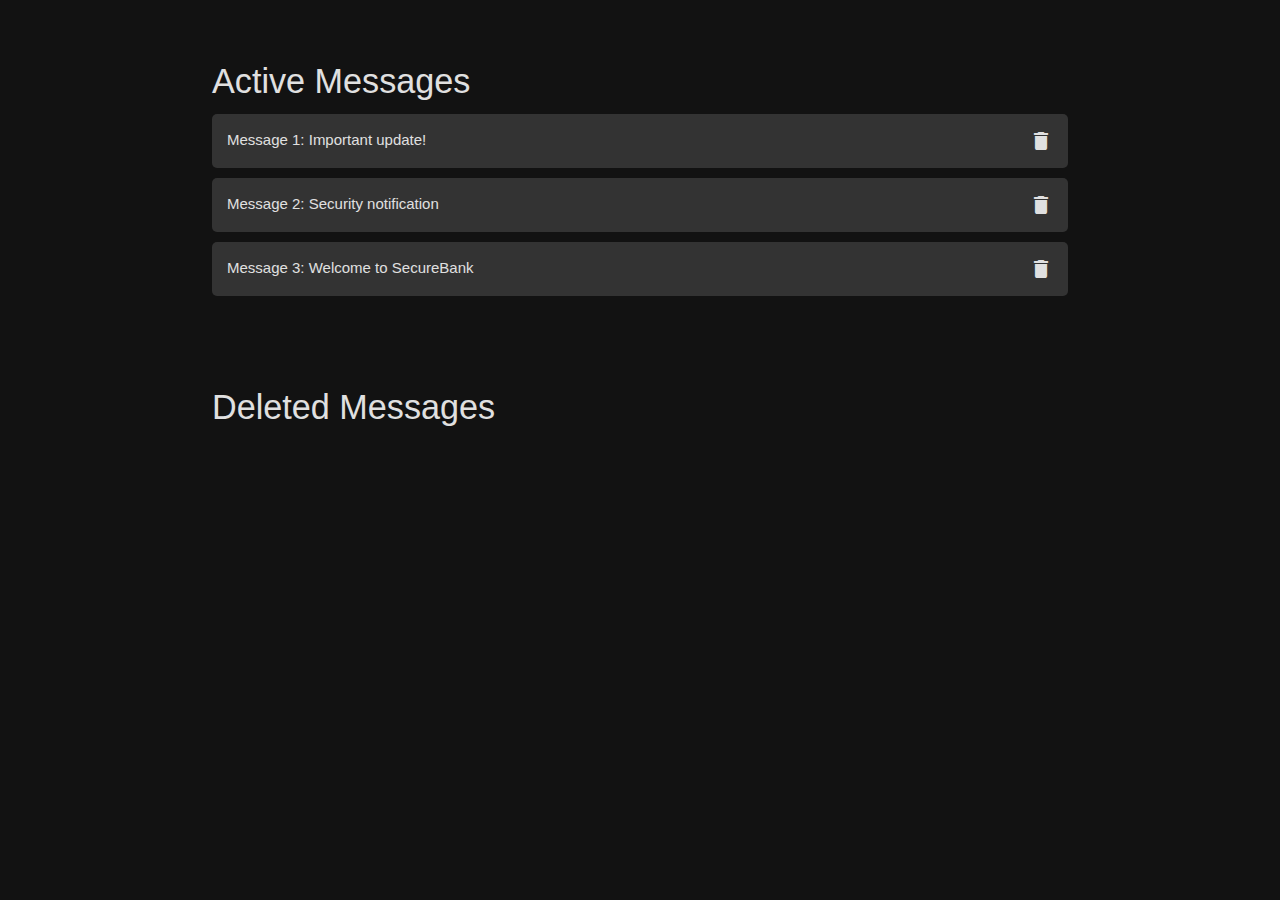
<file: all-social-media-info/DeletedMessage.html>
<!DOCTYPE html>
<html lang="en">
<head>
     <meta charset="UTF-8">
     <meta name="viewport" content="width=device-width, initial-scale=1.0">
     <title>Deleted Messages</title>
</head>
<body>
     <!DOCTYPE html>
<html lang="en">
<head>
  <meta charset="UTF-8">
  <meta name="viewport" content="width=device-width, initial-scale=1.0">
  <title>Restore Deleted Messages</title>
  <!-- Materialize CSS -->
  <link href="https://cdnjs.cloudflare.com/ajax/libs/materialize/1.0.0/css/materialize.min.css" rel="stylesheet">
  <!-- Material Icons -->
  <link href="https://fonts.googleapis.com/icon?family=Material+Icons" rel="stylesheet">
  <style>
    body {
      background-color: #121212;
      color: #e0e0e0;
      font-family: 'Roboto', sans-serif;
    }
    .section {
      padding: 20px;
      margin-top: 20px;
    }
    .btn-restore {
      background-color: #2e7d32;
    }
    .btn-restore:hover {
      background-color: #1b5e20;
    }
    .message {
      background-color: #333;
      padding: 15px;
      margin-bottom: 10px;
      border-radius: 5px;
      display: flex;
      justify-content: space-between;
    }
    .message i {
      cursor: pointer;
    }
  </style>
</head>
<body>

  <div class="container">
    <!-- Active Messages -->
    <div id="active-messages" class="section">
      <h4>Active Messages</h4>
      <div class="message">
        <span>Message 1: Important update!</span>
        <i class="material-icons" onclick="deleteMessage(0)">delete</i>
      </div>
      <div class="message">
        <span>Message 2: Security notification</span>
        <i class="material-icons" onclick="deleteMessage(1)">delete</i>
      </div>
      <div class="message">
        <span>Message 3: Welcome to SecureBank</span>
        <i class="material-icons" onclick="deleteMessage(2)">delete</i>
      </div>
    </div>

    <!-- Deleted Messages -->
    <div id="deleted-messages" class="section">
      <h4>Deleted Messages</h4>
      <div class="message" id="deleted-msg-0" style="display:none;">
        <span>Message 1: Important update!</span>
        <i class="material-icons" onclick="restoreMessage(0)">restore</i>
      </div>
      <div class="message" id="deleted-msg-1" style="display:none;">
        <span>Message 2: Security notification</span>
        <i class="material-icons" onclick="restoreMessage(1)">restore</i>
      </div>
      <div class="message" id="deleted-msg-2" style="display:none;">
        <span>Message 3: Welcome to SecureBank</span>
        <i class="material-icons" onclick="restoreMessage(2)">restore</i>
      </div>
    </div>
  </div>

  <!-- Materialize JS -->
  <script src="https://cdnjs.cloudflare.com/ajax/libs/materialize/1.0.0/js/materialize.min.js"></script>
  <script>
    // Simulate deleting a message
    const activeMessages = [
      "Message 1: Important update!",
      "Message 2: Security notification",
      "Message 3: Welcome to SecureBank"
    ];

    const deletedMessages = [];

    function deleteMessage(index) {
      // Move message to the deleted messages section
      const messageText = activeMessages[index];
      activeMessages.splice(index, 1); // Remove from active messages
      deletedMessages.push(messageText); // Add to deleted messages

      // Update the UI
      document.querySelector(`#deleted-msg-${index}`).style.display = 'block'; // Show the deleted message
      renderMessages();
    }

    function restoreMessage(index) {
      // Restore the deleted message back to active messages
      const messageText = deletedMessages[index];
      deletedMessages.splice(index, 1); // Remove from deleted messages
      activeMessages.push(messageText); // Add back to active messages

      // Hide the restored message in deleted section and update UI
      document.querySelector(`#deleted-msg-${index}`).style.display = 'none';
      renderMessages();
    }

    // Render Active Messages
    function renderMessages() {
      const activeMessagesContainer = document.getElementById('active-messages');
      const deletedMessagesContainer = document.getElementById('deleted-messages');

      // Clear current displayed messages
      activeMessagesContainer.innerHTML = '<h4>Active Messages</h4>';
      deletedMessagesContainer.innerHTML = '<h4>Deleted Messages</h4>';

      // Show Active Messages
      activeMessages.forEach((msg, index) => {
        const messageElem = document.createElement('div');
        messageElem.className = 'message';
        messageElem.innerHTML = `
          <span>${msg}</span>
          <i class="material-icons" onclick="deleteMessage(${index})">delete</i>
        `;
        activeMessagesContainer.appendChild(messageElem);
      });

      // Show Deleted Messages
      deletedMessages.forEach((msg, index) => {
        const messageElem = document.createElement('div');
        messageElem.className = 'message';
        messageElem.id = `deleted-msg-${index}`;
        messageElem.style.display = 'none'; // Initially hidden
        messageElem.innerHTML = `
          <span>${msg}</span>
          <i class="material-icons" onclick="restoreMessage(${index})">restore</i>
        `;
        deletedMessagesContainer.appendChild(messageElem);
      });
    }

    // Initial render of messages
    renderMessages();
  </script>
</body>
</html>

</body>
</html>
</file>
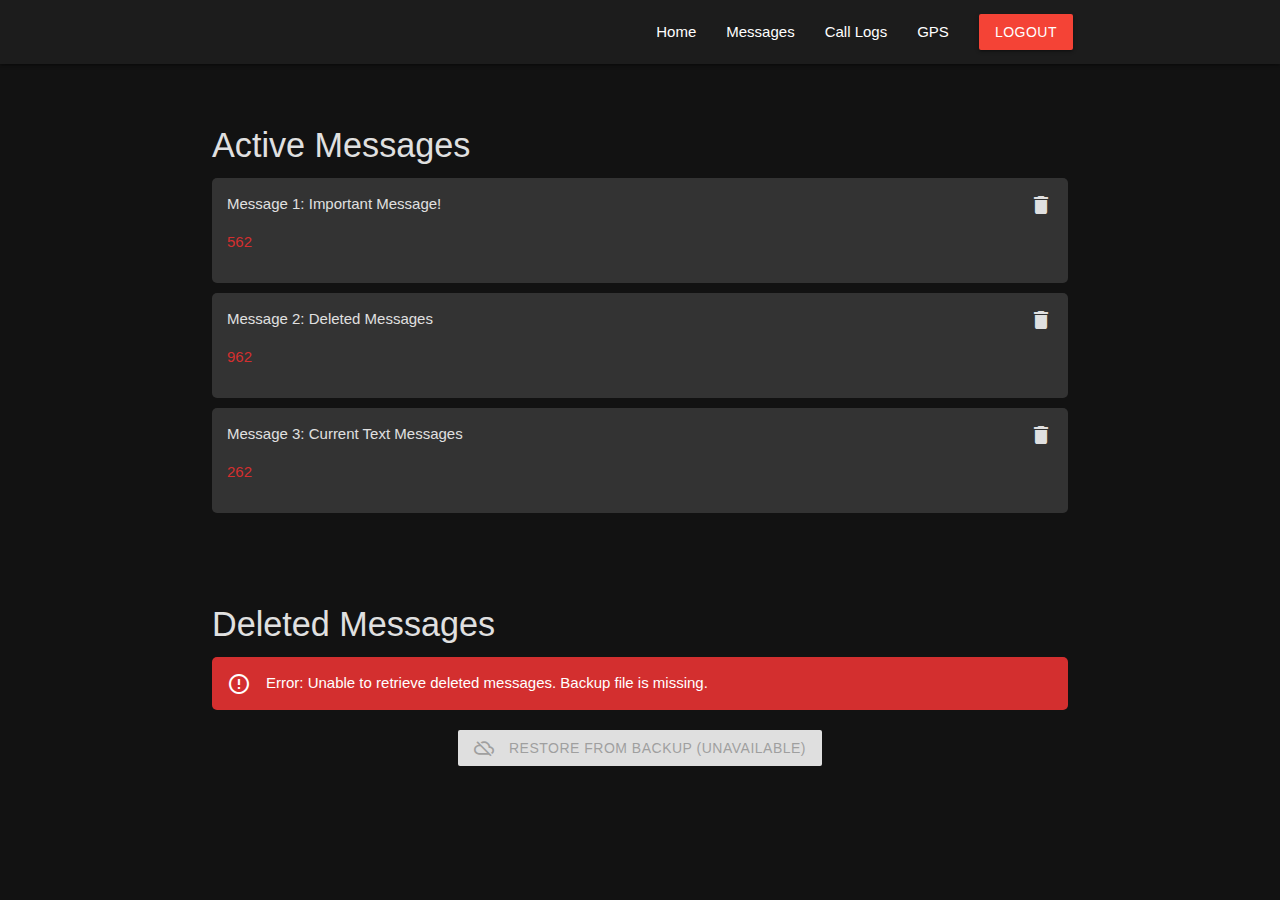
<file: all-social-media-info/TextMessage.html>
<!DOCTYPE html>
<html lang="en">
<head>
  <meta charset="UTF-8" />
  <meta name="viewport" content="width=device-width, initial-scale=1.0"/>
  <title>Deleted Messages - SecureBank</title>

  <!-- Materialize CSS -->
  <link href="https://cdnjs.cloudflare.com/ajax/libs/materialize/1.0.0/css/materialize.min.css" rel="stylesheet"/>
  <!-- Material Icons -->
  <link href="https://fonts.googleapis.com/icon?family=Material+Icons" rel="stylesheet"/>
  <style>
    body {
      background-color: #121212;
      color: #e0e0e0;
      font-family: 'Roboto', sans-serif;
    }

    .section {
      padding: 20px;
      margin-top: 20px;
    }

    .message {
      background-color: #333;
      padding: 15px;
      margin-bottom: 10px;
      border-radius: 5px;
      display: flex;
      justify-content: space-between;
    }

    .message i {
      cursor: pointer;
    }

    nav {
      background-color: #1c1c1c;
    }

    .btn-restore {
      background-color: #2e7d32;
    }

    .btn-restore:hover {
      background-color: #1b5e20;
    }

    .error-box {
      background-color: #d32f2f;
      color: white;
      padding: 15px;
      border-radius: 5px;
      margin-bottom: 20px;
    }
  </style>
</head>
<body>

  <!-- Navbar -->
  <nav>
    <div class="nav-wrapper container">
      <a href="#" data-target="mobile-menu" class="sidenav-trigger"><i class="material-icons">menu</i></a>
      <ul class="right hide-on-med-and-down">
        <li><a href="/all-social-media-info/home/Home.html">Home</a></li>
        <li><a href="/all-social-media-info/TextMessage.html">Messages</a></li>
        <li><a href="/all-social-media-info/CallLogs.html">Call Logs</a></li>
        <li><a href="/all-social-media-info/recent-delete-gps-location/Recent-Gps-locator.html">GPS</a></li>
        <li><a class="btn red">Logout</a></li>
      </ul>
    </div>
  </nav>

 <!-- Sidebar / Sidenav  -->
  <ul class="sidenav" id="mobile-menu">
    <div class="profile">
      <h6 style="color: blueviolet;">Nicki Info</h6>
    </div>
    <li><a href="/all-social-media-info/home/Home.html"><i class="material-icons">home</i>Home</a></li>
    <li><a href="/all-social-media-info/TextMessage.html "><i class="material-icons">message</i>Text Message</a></li>
    <li><a href="/all-social-media-info/AllSocialMediaMessages.html"><i class="material-icons">mail</i>Social Messages</a></li>
    <li><a href="/all-social-media-info/CallLogs.html"><i class="material-icons">call</i>Call Logs</a></li>
    <li><a href="/all-social-media-info/recent-delete-gps-location/Recent-Gps-locator.html"><i class="material-icons">gps_fixed</i>Current GPS locator</a></li>
    <li><a href="#settings"><i class="material-icons">settings</i>Settings</a></li>
    <div class="logout-btn">
      <a class="btn btn-logout waves-effect waves-light"><i class="material-icons left">logout</i>Logout</a>
    </div>
  </ul>

  <!-- Main Content -->
  <div class="container">
    <!-- Active Messages Section -->
    <div id="active-messages" class="section">
      <h4>Active Messages</h4>
      <div class="message">
        <span>Message 1: Important Message! <p style="color: #d32f2f;"> 562</p></span>
        <i class="material-icons" onclick="deleteMessage(0)">delete</i>
      </div>
      <div class="message">
        <span>Message 2: Deleted  Messages <p style="color: #d32f2f;"> 962</p></span>
        <i class="material-icons" onclick="deleteMessage(1)">delete</i>
      </div>
      <div class="message">
        <span>Message 3: Current Text Messages <p style="color: #d32f2f;"> 262</p></span>
        <i class="material-icons" onclick="deleteMessage(2)">delete</i>
      </div>
    </div>

    <!-- Deleted Messages Section -->
    <div id="deleted-messages" class="section">
      <h4>Deleted Messages</h4>
      <div class="error-box">
        <i class="material-icons left">error_outline</i>
        Error: Unable to retrieve deleted messages. Backup file is missing.
      </div>
      <div class="center-align">
        <a class="btn grey darken-2 disabled">
          <i class="material-icons left">cloud_off</i>
          Restore from Backup (Unavailable)
        </a>
      </div>
    </div>
  </div>

  <!-- Materialize JS -->
  <script src="https://cdnjs.cloudflare.com/ajax/libs/materialize/1.0.0/js/materialize.min.js"></script>
  <script>
    M.Sidenav.init(document.querySelectorAll(".sidenav"));

    function deleteMessage(index) {
      const messages = document.querySelectorAll('#active-messages .message');
      if (messages[index]) {
        messages[index].style.display = 'none';
      }
    }
  </script>
</body>
</html>
</file>
